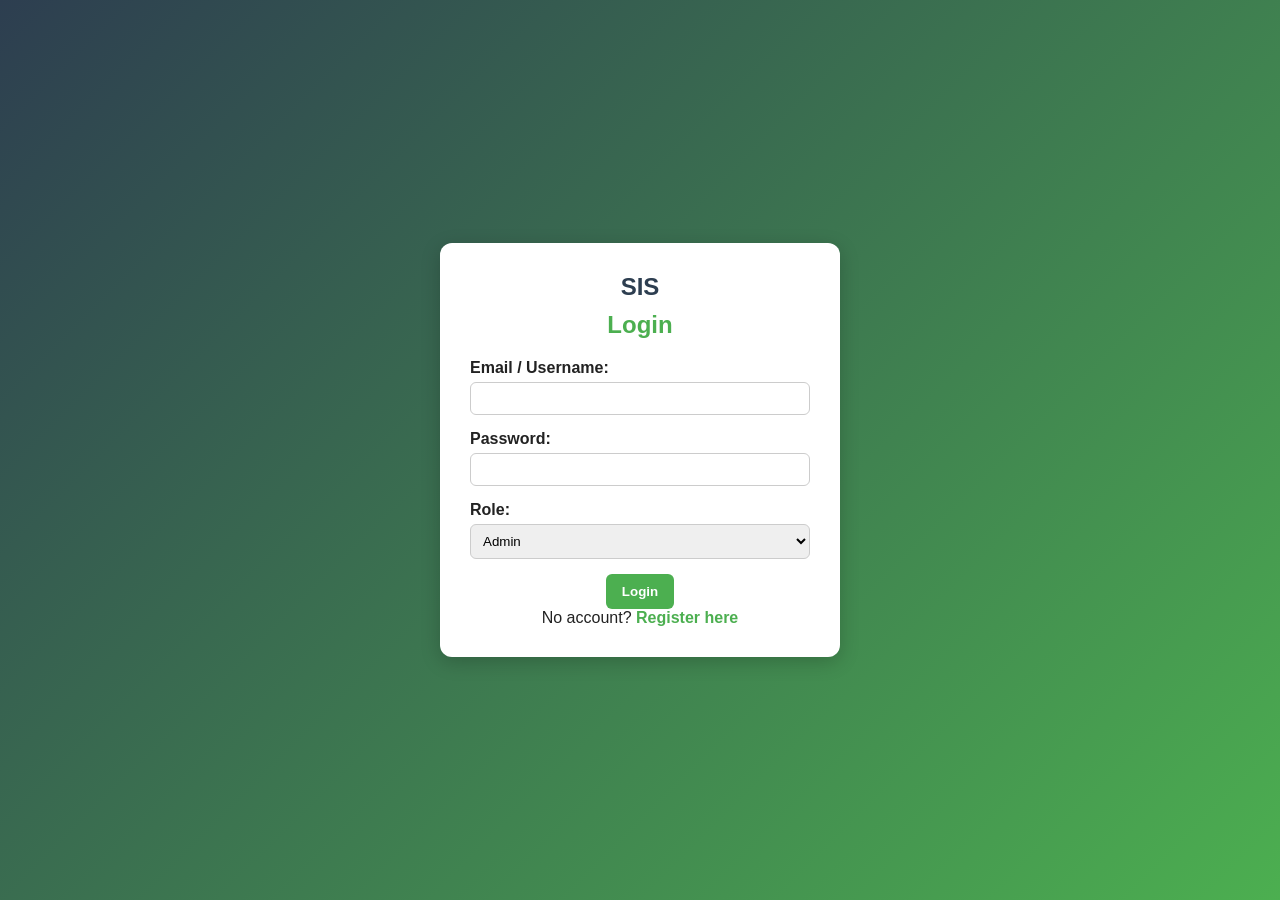
<file: index.html>
<!DOCTYPE html>
<html lang="en">
<head>
  <meta charset="UTF-8"/>
  <meta name="viewport" content="width=device-width, initial-scale=1.0"/>
  <title>SIS - Student Information System</title>
  <link rel="stylesheet" href="mysis.css">
</head>
<body>
  <!-- login part -->
  <section id="login-section" class="auth-body">
    <div class="auth-container">
      <h1>SIS</h1>
      <h2>Login</h2>
      <form id="loginForm">
        <div class="form-group">
          <label>Email / Username:</label>
          <input type="text" id="login-username" required>
        </div>
        <div class="form-group">
          <label>Password:</label>
          <input type="password" id="login-password" required>
        </div>
        <div class="form-group">
          <label>Role:</label>
          <select id="login-role">
            <option value="Admin">Admin</option>
            <option value="Teacher">Teacher</option>
            <option value="Student">Student</option>
          </select>
        </div>
        <button type="submit" class="btn">Login</button>
      </form>
      <p>No account? <a href="#" id="goRegister">Register here</a></p>
    </div>
  </section>

  <!-- When you hav to register -->
  <section id="register-section" class="auth-body hidden">
    <div class="auth-container">
      <h1>SIS</h1>
      <h2>Register</h2>
      <form id="registerForm">
        <div class="form-group">
          <label>Full Name:</label>
          <input type="text" id="reg-name" required>
        </div>
        <div class="form-group">
          <label>Email:</label>
          <input type="email" id="reg-email" required>
        </div>
        <div class="form-group">
          <label>Password:</label>
          <input type="password" id="reg-pass" required>
        </div>
        <div class="form-group">
          <label>Confirm Password:</label>
          <input type="password" id="reg-conf" required>
        </div>
        <div class="form-group">
          <label>Role:</label>
          <select id="reg-role">
            <option value="Student">Student</option>
            <option value="Teacher">Teacher</option>
            <option value="Admin">Admin</option>
          </select>
        </div>
        <button type="submit" class="btn">Register</button>
      </form>
      <p>Have an account? <a href="#" id="goLogin">Login here</a></p>
    </div>
  </section>

  <!--  DASHBOARD SECTION  -->
  <section id="app-section" class="hidden">
    <!-- Navbar -->
    <header class="navbar">
      <h1 class="logo">SIS</h1>
      <nav><ul id="topNav"></ul></nav>
    </header>
    <main class="container">
      <!-- Sidebar -->
      <aside class="sidebar">
        <h2>Menu</h2>
        <ul id="sidebarMenu"></ul>
      </aside>
      <!-- Content -->
      <section class="content">
        <section id="dashboard" class="content-section">
          <h2>Dashboard</h2>
          <div class="card-grid" id="dashboardCards"></div>
        </section>
        <section id="student-table" class="content-section hidden">
          <h2>Student Records</h2>
          <button id="addStudentBtn" class="btn" style="margin-bottom:15px; display:none;">Add Student</button>
          <div id="addStudentFormContainer"></div>
          <table>
            <thead>
              <tr><th>Student #</th><th>Name</th><th>Course</th><th>Year</th><th>Attendance</th><th>Grade</th></tr>
            </thead>
            <tbody id="studentTableBody"></tbody>
          </table>
        </section>
      </section>
    </main>
    <footer><p>© 2025 Student Information System</p></footer>
  </section>

  <!-- Profile Modal -->
<div id="profileModal" class="auth-body hidden" style="position:fixed;top:0;left:0;width:100vw;height:100vh;z-index:1000;background:rgba(0,0,0,0.2);">
  <div class="auth-container" style="max-width:350px;">
    <h2>Edit Profile</h2>
    <form>
      <div class="form-group"><label>Name:</label><input type="text" name="name" required></div>
      <div class="form-group"><label>Email:</label><input type="email" name="email" required></div>
      <button type="submit" class="btn">Save</button>
      <button type="button" class="btn close-modal" style="background:#e74c3c;margin-left:10px;">Cancel</button>
    </form>
  </div>
</div>

<!-- Change Password Modal -->
<div id="passwordModal" class="auth-body hidden" style="position:fixed;top:0;left:0;width:100vw;height:100vh;z-index:1000;background:rgba(0,0,0,0.2);">
  <div class="auth-container" style="max-width:350px;">
    <h2>Change Password</h2>
    <form>
      <div class="form-group"><label>Old Password:</label><input type="password" name="oldpass" required></div>
      <div class="form-group"><label>New Password:</label><input type="password" name="newpass" required></div>
      <div class="form-group"><label>Confirm New Password:</label><input type="password" name="confpass" required></div>
      <button type="submit" class="btn">Change</button>
      <button type="button" class="btn close-modal" style="background:#e74c3c;margin-left:10px;">Cancel</button>
    </form>
  </div>
</div>

<!-- Edit Student Modal -->
<div id="studentModal" class="auth-body hidden" style="position:fixed;top:0;left:0;width:100vw;height:100vh;z-index:1000;background:rgba(0,0,0,0.2);">
  <div class="auth-container" style="max-width:400px;">
    <h2 class="modal-title">Edit Student</h2>
    <form>
      <div class="form-group"><label>Student #</label><input type="text" name="number" required readonly></div>
      <div class="form-group"><label>Name</label><input type="text" name="name" required></div>
      <div class="form-group"><label>Course</label><input type="text" name="course" required></div>
      <div class="form-group"><label>Year</label><input type="text" name="year" required></div>
      <div class="form-group"><label>Attendance (%)</label><input type="number" min="0" max="100" name="attendance" required></div>
      <div class="form-group"><label>Grade (%)</label><input type="number" min="0" max="100" name="grade" required></div>
      <button type="submit" class="btn">Save</button>
      <button type="button" class="btn close-modal" style="background:#e74c3c;margin-left:10px;">Cancel</button>
    </form>
  </div>
</div>

  <script src="mysis.js"></script>
</body>
</html>
</file>
<file: mysis.css>
/* Reset & Base */
* { margin: 0; padding: 0; box-sizing: border-box; }
body { font-family: "Segoe UI", Tahoma, sans-serif; background: #fafafa; color: #222; }
.hidden { display: none !important; }

/* Auth */
.auth-body {
  background: linear-gradient(135deg, #2d3e50, #4CAF50);
  min-height: 100vh; display: flex; align-items: center; justify-content: center;
}
.auth-container {
  background: white; padding: 30px; border-radius: 12px;
  width: 100%; max-width: 400px;
  box-shadow: 0 5px 20px rgba(0,0,0,0.2); text-align: center;
}
.auth-container h1 { color: #2d3e50; margin-bottom: 10px; }
.auth-container h2 { margin-bottom: 20px; color: #4CAF50; }
.auth-container .form-group { margin-bottom: 15px; text-align: left; }
.auth-container label { display: block; font-weight: bold; margin-bottom: 5px; }
.auth-container input, .auth-container select {
  width: 100%; padding: 8px; border: 1px solid #ccc; border-radius: 6px;
}
.auth-container a { color: #4CAF50; font-weight: bold; text-decoration: none; }
.auth-container a:hover { text-decoration: underline; }

/* Nav bar  */
.navbar {
  display: flex; justify-content: space-between; align-items: center;
  background: #2d3e50; padding: 15px 20px; color: white;
}
.navbar .logo { font-size: 22px; }
.navbar ul { list-style: none; display: flex; gap: 15px; }
.navbar a { text-decoration: none; color: white; font-weight: 500; }
.navbar a.btnlink { background: #4CAF50; padding: 6px 12px; border-radius: 6px; }
.navbar a.btnlink:hover { background: #45a049; }

/* Layout */
.container { display: flex; min-height: calc(100vh - 70px); }
.sidebar { width: 220px; background: #f5f5f5; padding: 20px; border-right: 1px solid #ddd; }
.sidebar h2 { margin-bottom: 15px; }
.sidebar ul { list-style: none; }
.sidebar li { margin: 10px 0; }
.sidebar a { text-decoration: none; color: #333; font-weight: 500; }
.sidebar a:hover { color: #4CAF50; }
.content { flex: 1; padding: 20px; }
.content-section { margin-bottom: 36px; }

/* Cards */
.card-grid { display: grid; grid-template-columns: repeat(auto-fit, minmax(200px, 1fr)); gap: 20px; }
.card { background: white; padding: 20px; border-radius: 10px; box-shadow: 0 2px 5px rgba(0,0,0,0.1); text-align: center; }
.card h3 { margin-bottom: 10px; color: #2d3e50; }

/* Forms ledi Button */
.form-group { margin-bottom: 15px; }
input, select { padding: 8px; border: 1px solid #ccc; border-radius: 6px; width: 100%; }
.btn { background: #4CAF50; color: white; border: none; padding: 10px 16px; border-radius: 6px; cursor: pointer; font-weight: bold; }
.btn:hover { background: #45a049; }

/* Tables */
table { width: 100%; border-collapse: collapse; margin-top: 15px; background: white; }
thead { background: #2d3e50; color: white; }
th, td { padding: 12px; text-align: left; border-bottom: 1px solid #ddd; }
tr:hover { background: #f1f1f1; }

/* Footer*/
footer { background: #2d3e50; color: white; text-align: center; padding: 12px; }
</file>
